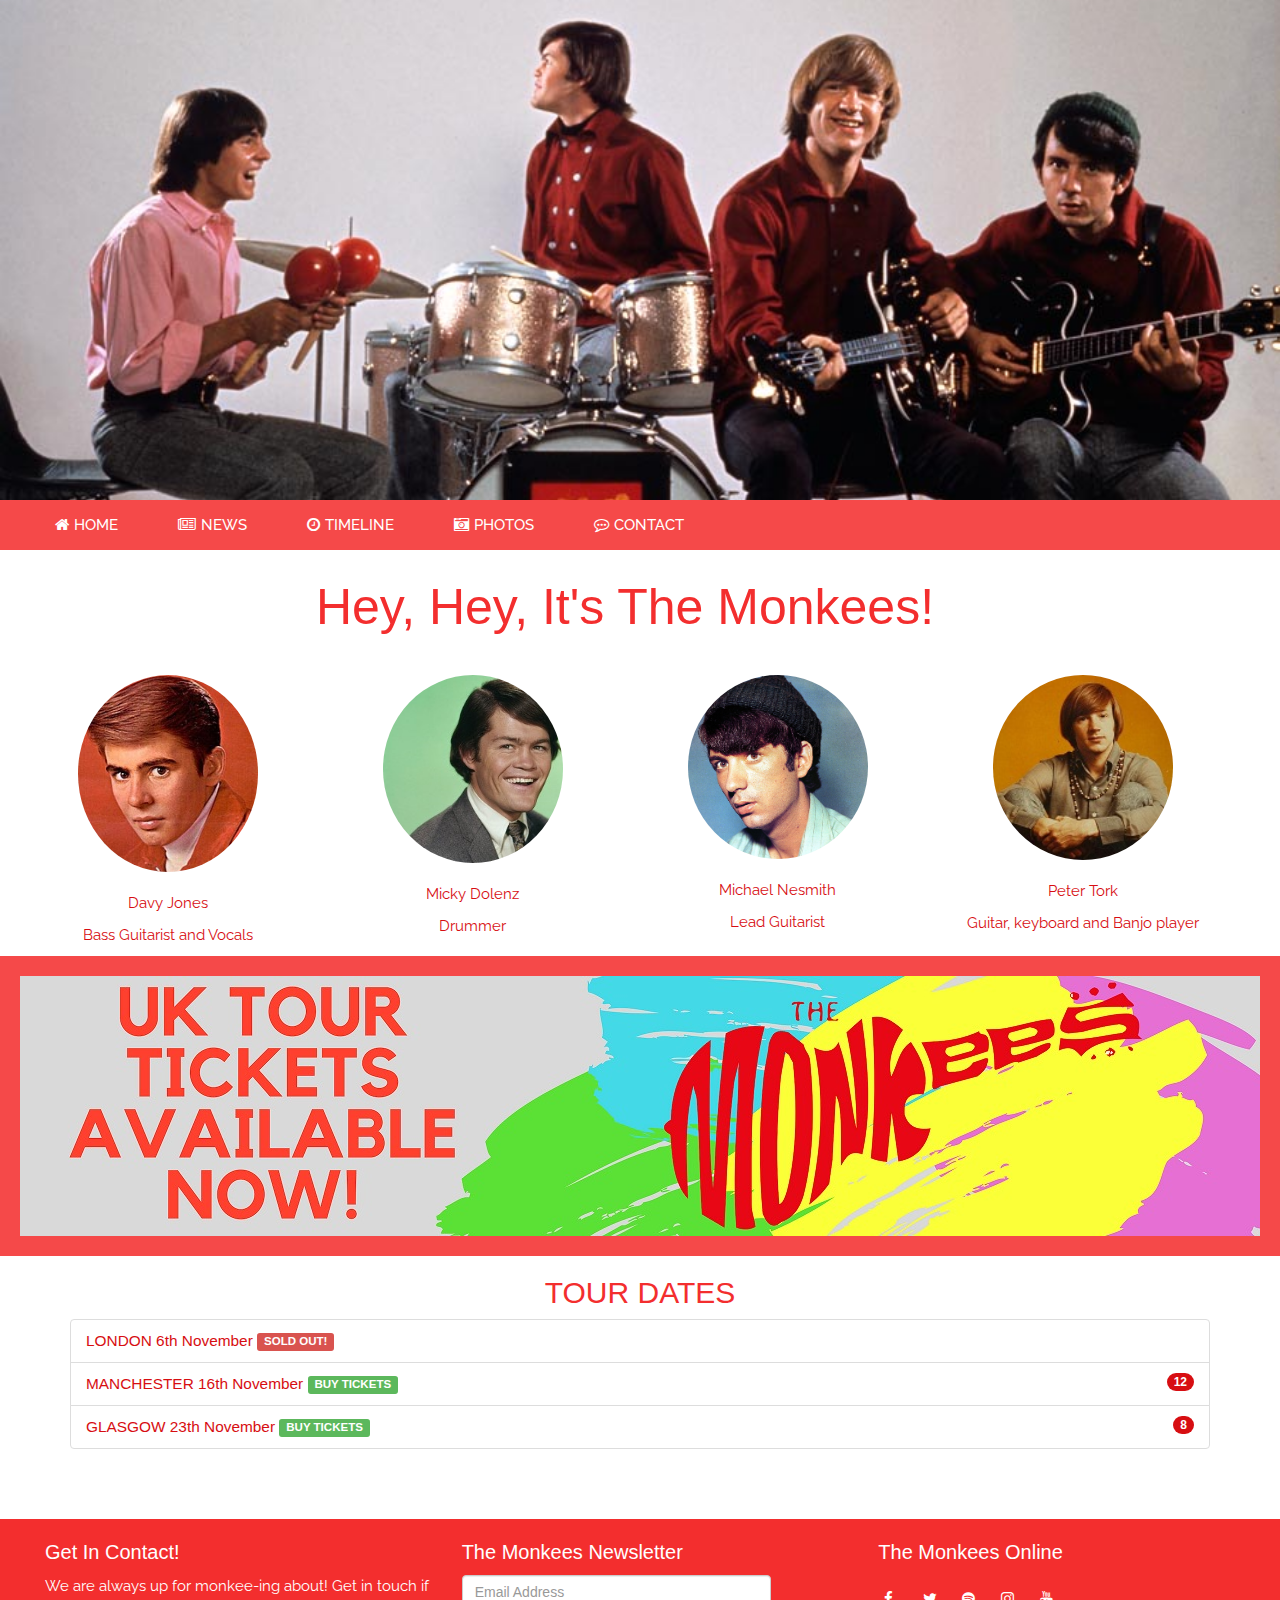
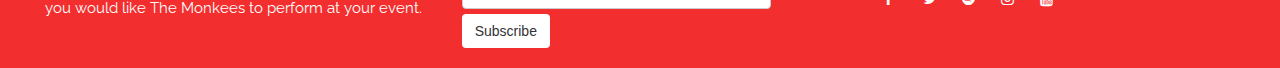
<file: index.html>
<!DOCTYPE html>
<html lang="en">

<head>
    <title>The Monkees!</title>
    <link rel="shortcut icon" href="assets/images/logo.png" type="image/png" />
    <meta name="viewport" content="width=device-width, initial-scale=1">
    <link rel="stylesheet" href="https://maxcdn.bootstrapcdn.com/bootstrap/3.3.7/css/bootstrap.min.css" type="text/css" />
    <link rel="stylesheet" href="https://stackpath.bootstrapcdn.com/font-awesome/4.7.0/css/font-awesome.min.css" type="text/css" />
    <link href="https://fonts.googleapis.com/css?family=Ubuntu" rel="stylesheet">
    <link rel="stylesheet" href="assets/css/style.css" type="text/css" />

    <script src="https://ajax.googleapis.com/ajax/libs/jquery/3.3.1/jquery.min.js"></script>
    <script src="https://maxcdn.bootstrapcdn.com/bootstrap/3.4.0/js/bootstrap.min.js"></script>
</head>

<body>
    <header>
        <div class="hero-image"></div>
        <div class="responsive-image"></div>
        <nav>
            <div class="container-fluid" id="navbar">
                <button class="navbar-toggle" data-toggle="collapse" data-target=".navbar-collapse">       
                     <i class="fa fa-bars"></i>
                </button>
                <div class="collapse navbar-collapse">
                    <ul class="nav navbar-nav navbar-left">
                        <li><a class="home" href="index.html"><i class="fa fa-home" aria-hidden="true"></i>Home</a></li>
                        <li><a class="news" href="news.html"><i class="fa fa-newspaper-o" aria-hidden="true"></i>News</a></li>
                        <li><a class="timeline" href="timeline.html"><i class="fa fa-clock-o"></i>Timeline</a></li>
                        <li><a class="photos" href="photos.html"><i class="fa fa-camera-retro" aria-hidden="true"></i>Photos</a></li>
                        <li><a class="contact" href="contact.html"><i class="fa fa-commenting-o" aria-hidden="true"></i>Contact</a></li>
                    </ul>
                </div>
            </div>
        </nav>
    </header>
    <section class="container-fluid">
        <div class="row col-lg-12 band-members">
            <h1 class="text-center">Hey, Hey, It's The Monkees!</h1>
            <div class="col-sm-3">
                <img src="assets/images/home/davyjones1.jpg" alt="davy" class="img-circle person">
                <div class="text-center">
                    <p>Davy Jones</p>
                    <p>Bass Guitarist and Vocals</p>
                </div>
            </div>
            <div class="col-sm-3">
                <img src="assets/images/home/mickey-dolenz.jpg" alt="mickey" class="img-circle person">
                <div class="text-center" id="mickey">
                    <p>Micky Dolenz</p>
                    <p>Drummer</p>
                </div>
            </div>
            <div class="col-sm-3">
                <img src="assets/images/home/michael.jpg" alt="michael" class="img-circle person">
                <div class="text-center" id="michael">
                    <p>Michael Nesmith</p>
                    <p>Lead Guitarist</p>
                </div>
            </div>
            <div class="col-sm-3">
                <img src="assets/images/home/peter1.jpg" alt="peter" class="img-circle person">
                <div class="text-center" id="peter">
                    <p>Peter Tork</p>
                    <p>Guitar, keyboard and Banjo player</p>
                </div>
            </div>
        </div>
    </section>
    <section class="container-fluid">
        <div class="row banner">
            <div class="col-md-12">
                <img class="img-fluid float-none" alt="banner" src="assets/images/news/banner.jpg">
            </div>
        </div>
        <h2 class="text-center">TOUR DATES</h2>
        <div class="container">
            <div class="tour-dates">
                <ul class="list-group contact-link">
                    <li class="list-group-item">LONDON 6th November
                        <span class="label label-danger">SOLD OUT!</span>
                    </li>
                    <li class="list-group-item ">MANCHESTER 16th November <span class="label label-success "><a href="# ">BUY TICKETS</a></span>
                        <span class="badge">12</span>
                    </li>
                    <li class="list-group-item ">GLASGOW 23th November <span class="label label-success "><a href="#">BUY TICKETS</a></span>
                        <span class="badge">8</span>
                    </li>
                </ul>
            </div>
        </div>
    </section>
    <footer class="container-fluid">
        <div class="footer row">
            <div class="col-md-4 contact-link">
                <h3><a href="contact.html">Get In Contact!</a>
                </h3>
                <p>
                    We are always up for monkee-ing about! Get in touch if you would like The Monkees to perform at your event.
                </p>
            </div>
            <div class="col-md-4">
                <h3>The Monkees Newsletter</h3>
                <form>
                    <div>
                        <input class="form-control" id="news-email" placeholder="Email Address" type="email" required>
                    </div>
                    <div class="footer-button">
                        <button class="btn button" type="submit" href="#">Subscribe</button>
                    </div>
                </form>
            </div>
            <div class="col-md-4 social">
                <h3>The Monkees Online</h3>
                <ul class="list-inline social-links">
                    <li class="facebook"><a target="_blank" href="https://www.facebook.com/TheMonkees/"><i class="fa fa-facebook"></i></a></li>
                    <li class="twitter"><a target="_blank" href="https://twitter.com/themonkees?lang=en"><i class="fa fa-twitter"></i></a></li>
                    <li class="spotify"><a target="_blank" href="https://open.spotify.com/artist/320EPCSEezHt1rtbfwH6Ck"><i class="fa fa-spotify"></i></a></li>
                    <li class="instagram"><a target="_blank" href="https://www.instagram.com/themonkees/?hl=en"><i class="fa fa-instagram"></i></a></li>
                    <li class="youtube"><a target="_blank" href="https://www.youtube.com/user/themonkees"><i class="fa fa-youtube"></i></a></li>
                </ul>
            </div>
        </div>
    </footer>
</body>

</html>
</file>
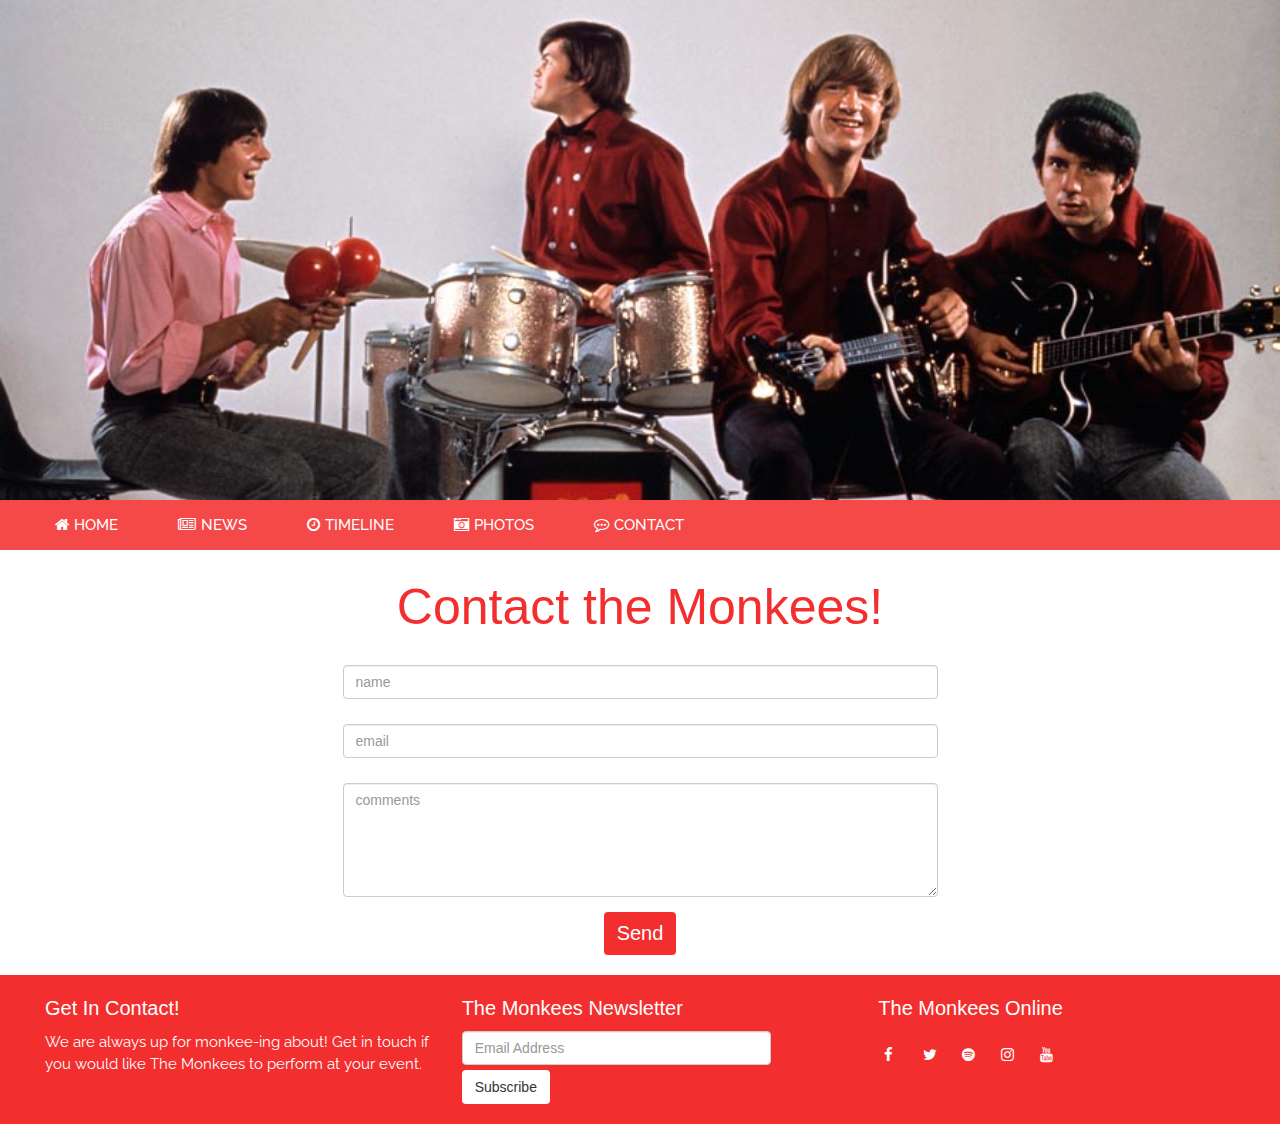
<file: contact.html>
<!DOCTYPE html>
<html lang="en">

<head>
    <title>The Monkees!</title>
    <meta name="viewport" content="width=device-width, initial-scale=1">
    <link rel="shortcut icon" href="assets/images/logo.png" type="image/png" />
    <link rel="stylesheet" href="https://maxcdn.bootstrapcdn.com/bootstrap/3.3.7/css/bootstrap.min.css" type="text/css" />
    <link rel="stylesheet" href="https://stackpath.bootstrapcdn.com/font-awesome/4.7.0/css/font-awesome.min.css" type="text/css" />
    <link href="https://fonts.googleapis.com/css?family=Ubuntu" rel="stylesheet">
    <link rel="stylesheet" href="assets/css/style.css" type="text/css" />

    <script src="https://ajax.googleapis.com/ajax/libs/jquery/3.3.1/jquery.min.js"></script>
    <script src="https://maxcdn.bootstrapcdn.com/bootstrap/3.4.0/js/bootstrap.min.js"></script>
</head>

<body>
    <header>
        <div class="hero-image"></div>
        <div class="responsive-image"></div>
        <nav>
            <div class="container-fluid" id="navbar">
                <button class="navbar-toggle" data-toggle="collapse" data-target=".navbar-collapse">       
                     <i class="fa fa-bars"></i>
                </button>
                <div class="collapse navbar-collapse">
                    <ul class="nav navbar-nav navbar-left">
                        <li><a class="home" href="index.html"><i class="fa fa-home" aria-hidden="true"></i>Home</a></li>
                        <li><a class="news" href="news.html"><i class="fa fa-newspaper-o" aria-hidden="true"></i>News</a></li>
                        <li><a class="timeline" href="timeline.html"><i class="fa fa-clock-o"></i>Timeline</a></li>
                        <li><a class="photos" href="photos.html"><i class="fa fa-camera-retro" aria-hidden="true"></i>Photos</a></li>
                        <li><a class="contact" href="contact.html"><i class="fa fa-commenting-o" aria-hidden="true"></i>Contact</a></li>
                    </ul>
                </div>
            </div>
        </nav>
    </header>
    <section class="container-fluid">
        <h1 class="text-center">Contact the Monkees!</h1>
        <form action="contact.html" class="col-md-6 col-md-offset-3">
            <div class="form-group">
                <input class="form-control" id="name" placeholder="name" type="text" required>
            </div>
            <div class="form-group">
                <input class="form-control" id="email" placeholder="email" type="email" required>
            </div>

            <div class="form-group">
                <textarea class="form-control" rows="5" id="comment" placeholder="comments"></textarea>
            </div>
            <div class="contact-button text-center">
                <button type="submit" class="btn btn-secondary contact-btn">Send</button>
            </div>
        </form>
    </section>
    <footer class="container-fluid">
        <div class="footer row">
            <div class="col-md-4 contact-link">
                <h3><a href="contact.html">Get In Contact!</a>
                </h3>
                <p>
                    We are always up for monkee-ing about! Get in touch if you would like The Monkees to perform at your event.
                </p>
            </div>
            <div class="col-md-4">
                <h3>The Monkees Newsletter</h3>
                <form>
                    <div>
                        <input class="form-control" id="news-email" placeholder="Email Address" type="email" required>
                    </div>
                    <div class="footer-button">
                        <button class="btn button" type="submit" href="#">Subscribe</button>
                    </div>
                </form>
            </div>
            <div class="col-md-4 social">
                <h3>The Monkees Online</h3>
                <ul class="list-inline social-links">
                    <li class="facebook"><a target="_blank" href="https://www.facebook.com/TheMonkees/"><i class="fa fa-facebook"></i></a></li>
                    <li class="twitter"><a target="_blank" href="https://twitter.com/themonkees?lang=en"><i class="fa fa-twitter"></i></a></li>
                    <li class="spotify"><a target="_blank" href="https://open.spotify.com/artist/320EPCSEezHt1rtbfwH6Ck"><i class="fa fa-spotify"></i></a></li>
                    <li class="instagram"><a target="_blank" href="https://www.instagram.com/themonkees/?hl=en"><i class="fa fa-instagram"></i></a></li>
                    <li class="youtube"><a target="_blank" href="https://www.youtube.com/user/themonkees"><i class="fa fa-youtube"></i></a></li>
                </ul>
            </div>
        </div>
    </footer>
</body>

</html>
</file>
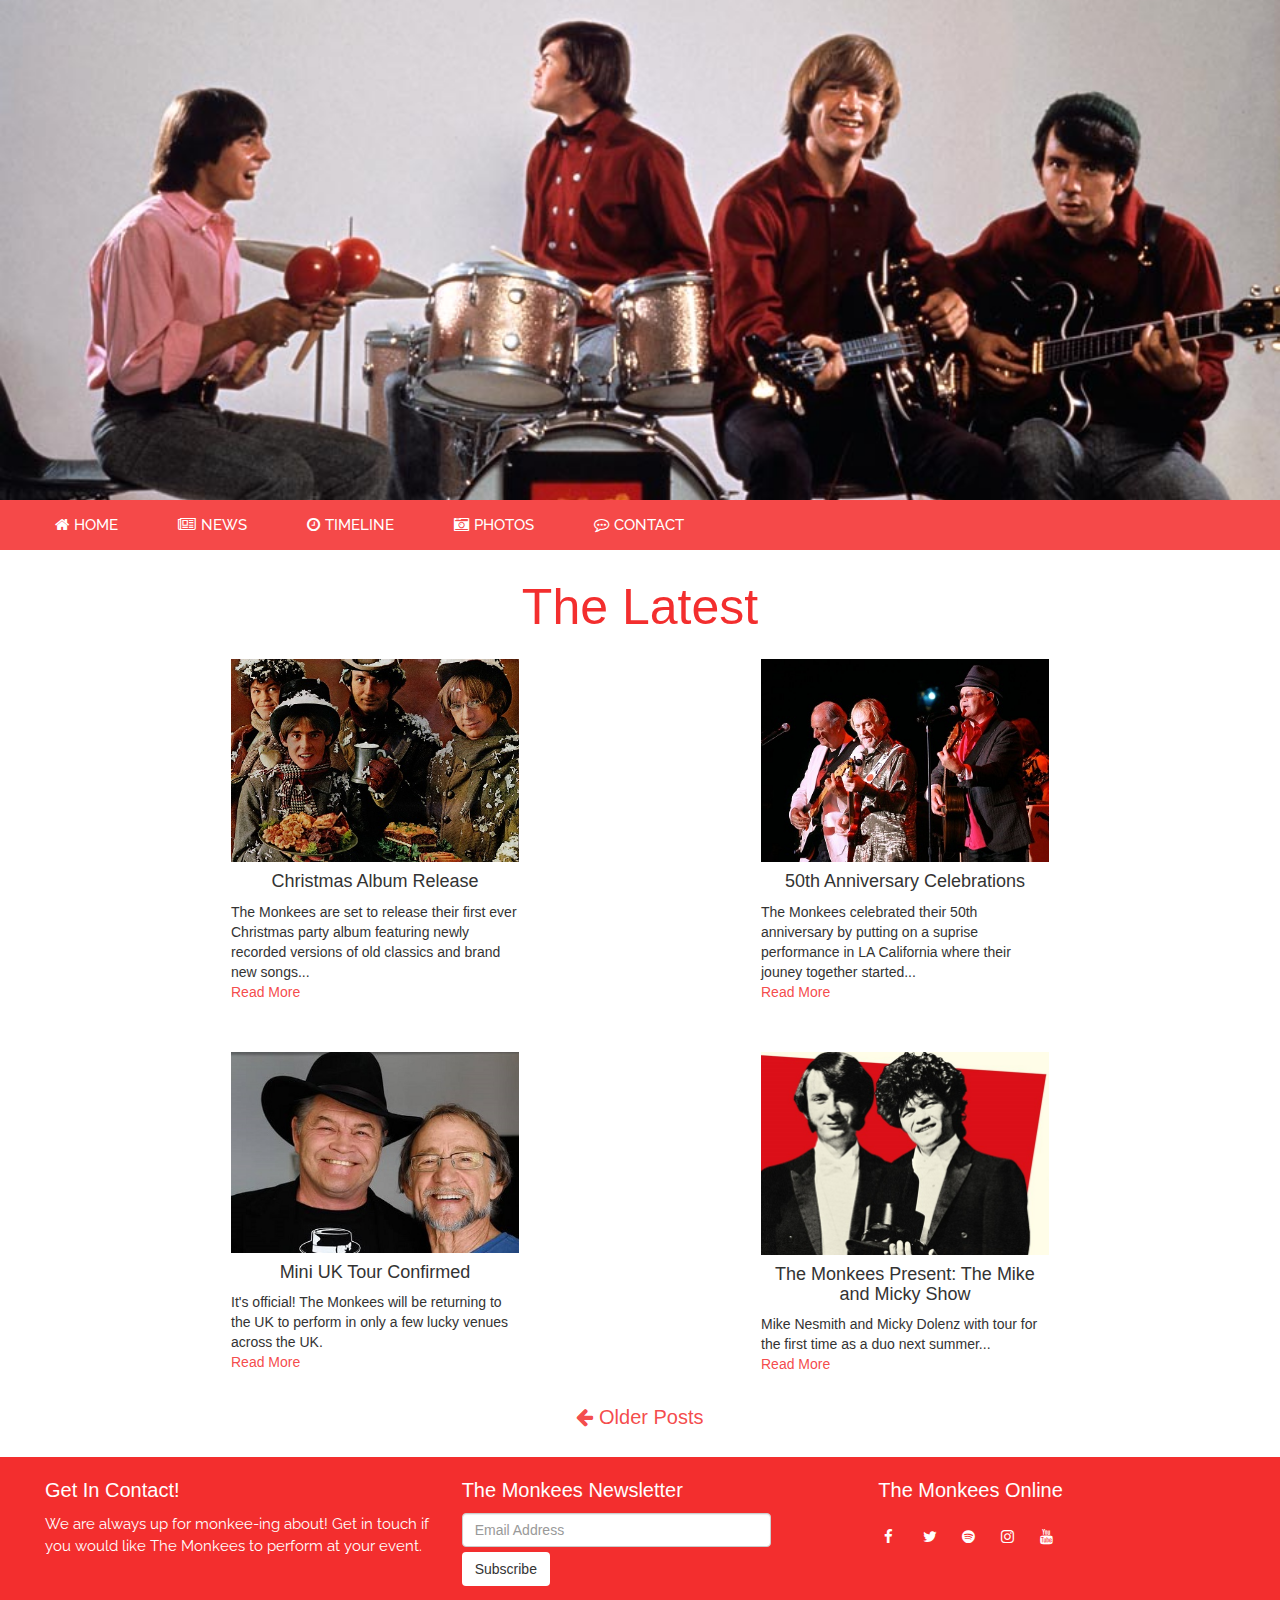
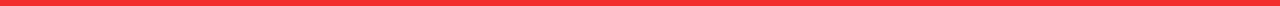
<file: news.html>
<!DOCTYPE html>
<html lang="en">


<head>
    <title>The Monkees!</title>
    <meta name="viewport" content="width=device-width, initial-scale=1">
    <link rel="shortcut icon" href="assets/images/logo.png" type="image/png" />
    <link rel="stylesheet" href="https://maxcdn.bootstrapcdn.com/bootstrap/3.3.7/css/bootstrap.min.css" type="text/css" />
    <link rel="stylesheet" href="https://stackpath.bootstrapcdn.com/font-awesome/4.7.0/css/font-awesome.min.css" type="text/css" />
    <link href="https://fonts.googleapis.com/css?family=Ubuntu" rel="stylesheet">
    <link rel="stylesheet" href="assets/css/style.css" type="text/css" />

    <script src="https://ajax.googleapis.com/ajax/libs/jquery/3.3.1/jquery.min.js"></script>
    <script src="https://maxcdn.bootstrapcdn.com/bootstrap/3.4.0/js/bootstrap.min.js"></script>
</head>

<body>
    <header>
        <div class="hero-image"></div>
        <div class="responsive-image"></div>
        <nav>
            <div class="container-fluid" id="navbar">
                <button class="navbar-toggle" data-toggle="collapse" data-target=".navbar-collapse">       
                     <i class="fa fa-bars"></i>
                </button>
                <div class="collapse navbar-collapse">
                    <ul class="nav navbar-nav navbar-left">
                        <li><a class="home" href="index.html"><i class="fa fa-home" aria-hidden="true"></i>Home</a></li>
                        <li><a class="news" href="news.html"><i class="fa fa-newspaper-o" aria-hidden="true"></i>News</a></li>
                        <li><a class="timeline" href="timeline.html"><i class="fa fa-clock-o"></i>Timeline</a></li>
                        <li><a class="photos" href="photos.html"><i class="fa fa-camera-retro" aria-hidden="true"></i>Photos</a></li>
                        <li><a class="contact" href="contact.html"><i class="fa fa-commenting-o" aria-hidden="true"></i>Contact</a></li>
                    </ul>
                </div>
            </div>
        </nav>
    </header>
    <section class="container-fluid ">
        <h1 class="text-center">
            The Latest
        </h1>
        <div class="thumbnail posts-link">
            <div class="row">
                <div class="col-sm-3 col-sm-offset-2">
                    <img class="img-fluid" src="assets/images/news/christmas-monkees.jpg" alt="post-one" style="width:100%">
                    <h4 class="text-center">Christmas Album Release</h4>
                    <p>The Monkees are set to release their first ever Christmas party album featuring newly recorded versions of old classics and brand new songs...
                        <br><a href=#>Read More</a>
                    </p>
                </div>
                <div class="col-sm-3 col-sm-offset-2">
                    <img class="img-fluid" src="assets/images/news/anniversary2.jpg" alt="post-two" style="width:100%">
                    <h4 class="text-center">50th Anniversary Celebrations</h4>
                    <p>The Monkees celebrated their 50th anniversary by putting on a suprise performance in LA California where their jouney together started...
                        <br><a href=#>Read More</a>
                    </p>
                </div>
            </div>
            <div class="row">
                <div class="col-sm-3 col-sm-offset-2 news-thumbnail">
                    <img class="img-fluid" src="assets/images/news/announce.jpg" alt="post-three" style="width:100%">
                    <h4 class="text-center">Mini UK Tour Confirmed</h4>
                    <p>It's official! The Monkees will be returning to the UK to perform in only a few lucky venues across the UK.
                        <br><a href=#>Read More</a>
                    </p>
                </div>
                <div class="col-sm-3 col-sm-offset-2 news-thumbnail">
                    <img class="img-fluid" src="assets/images/news/mikemickeyshow2.jpg" alt="post-four" style="width:100%">
                    <h4 class="text-center">The Monkees Present: The Mike and Micky Show</h4>
                    <p> Mike Nesmith and Micky Dolenz with tour for the first time as a duo next summer...
                        <br><a href=#>Read More</a>
                    </p>
                </div>
            </div>
            <div class="col-md-12">
                <h3 class="text-center">
                    <a href="#">
                     <i class="fa fa-arrow-left" aria-hidden="true"></i>
                     Older Posts
                    </a>
                </h3>
            </div>
        </div>
    </section>
    <footer class="container-fluid">
        <div class="footer row">
            <div class="col-md-4 contact-link">
                <h3><a href="contact.html">Get In Contact!</a>
                </h3>
                <p>
                    We are always up for monkee-ing about! Get in touch if you would like The Monkees to perform at your event.
                </p>
            </div>
            <div class="col-md-4">
                <h3>The Monkees Newsletter</h3>
                <form>
                    <div>
                        <input class="form-control" id="news-email" placeholder="Email Address" type="email" required>
                    </div>
                    <div class="footer-button">
                        <button class="btn button" type="submit" href="#">Subscribe</button>
                    </div>
                </form>
            </div>
            <div class="col-md-4 social">
                <h3>The Monkees Online</h3>
                <ul class="list-inline social-links">
                    <li class="facebook"><a target="_blank" href="https://www.facebook.com/TheMonkees/"><i class="fa fa-facebook"></i></a></li>
                    <li class="twitter"><a target="_blank" href="https://twitter.com/themonkees?lang=en"><i class="fa fa-twitter"></i></a></li>
                    <li class="spotify"><a target="_blank" href="https://open.spotify.com/artist/320EPCSEezHt1rtbfwH6Ck"><i class="fa fa-spotify"></i></a></li>
                    <li class="instagram"><a target="_blank" href="https://www.instagram.com/themonkees/?hl=en"><i class="fa fa-instagram"></i></a></li>
                    <li class="youtube"><a target="_blank" href="https://www.youtube.com/user/themonkees"><i class="fa fa-youtube"></i></a></li>
                </ul>
            </div>
        </div>
    </footer>
</body>

</html>
</file>
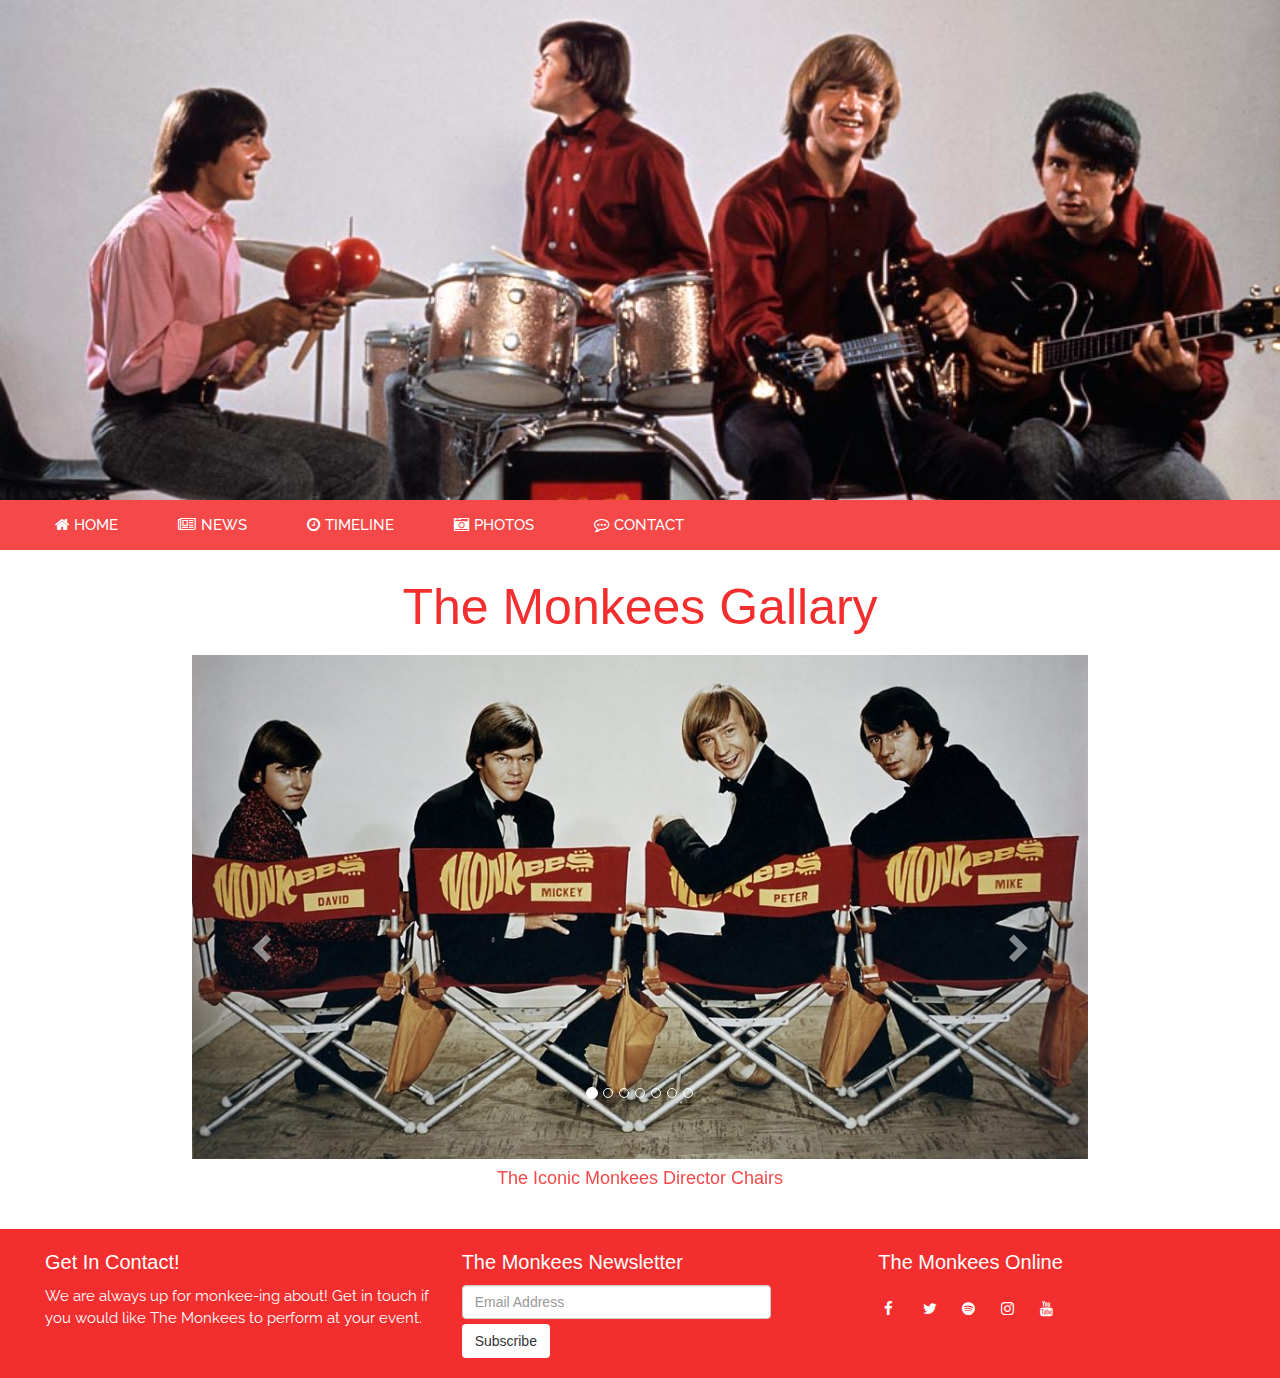
<file: photos.html>
<!DOCTYPE html>
<html lang="en">

<head>
    <title>The Monkees!</title>
    <meta name="viewport" content="width=device-width, initial-scale=1">
    <link rel="shortcut icon" href="assets/images/logo.png" type="image/png" />
    <link rel="stylesheet" href="https://maxcdn.bootstrapcdn.com/bootstrap/3.3.7/css/bootstrap.min.css" type="text/css" />
    <link rel="stylesheet" href="https://stackpath.bootstrapcdn.com/font-awesome/4.7.0/css/font-awesome.min.css" type="text/css" />
    <link href="https://fonts.googleapis.com/css?family=Ubuntu" rel="stylesheet">
    <link rel="stylesheet" href="assets/css/style.css" type="text/css" />

    <script src="https://ajax.googleapis.com/ajax/libs/jquery/3.3.1/jquery.min.js"></script>
    <script src="https://maxcdn.bootstrapcdn.com/bootstrap/3.4.0/js/bootstrap.min.js"></script>
</head>

<body>
    <header>
        <div class="hero-image"></div>
        <div class="responsive-image"></div>
        <nav>
            <div class="container-fluid" id="navbar">
                <button class="navbar-toggle" data-toggle="collapse" data-target=".navbar-collapse">       
                     <i class="fa fa-bars"></i>
                </button>
                <div class="collapse navbar-collapse">
                    <ul class="nav navbar-nav navbar-left">
                        <li><a class="home" href="index.html"><i class="fa fa-home" aria-hidden="true"></i>Home</a></li>
                        <li><a class="news" href="news.html"><i class="fa fa-newspaper-o" aria-hidden="true"></i>News</a></li>
                        <li><a class="timeline" href="timeline.html"><i class="fa fa-clock-o"></i>Timeline</a></li>
                        <li><a class="photos" href="photos.html"><i class="fa fa-camera-retro" aria-hidden="true"></i>Photos</a></li>
                        <li><a class="contact" href="contact.html"><i class="fa fa-commenting-o" aria-hidden="true"></i>Contact</a></li>
                    </ul>
                </div>
            </div>
        </nav>
    </header>
    <section class="text-center">
        <h1>The Monkees Gallary</h1>
        <div id="myCarousel" class="carousel">
            <ol class="carousel-indicators">
                <li data-target="#myCarousel" data-slide-to="0" class="active"></li>
                <li data-target="#myCarousel" data-slide-to="1"></li>
                <li data-target="#myCarousel" data-slide-to="2"></li>
                <li data-target="#myCarousel" data-slide-to="3"></li>
                <li data-target="#myCarousel" data-slide-to="4"></li>
                <li data-target="#myCarousel" data-slide-to="5"></li>
                <li data-target="#myCarousel" data-slide-to="6"></li>
            </ol>
            <div class="carousel-inner">
                <div class="item active">
                    <img src="assets/images/photos/carousel5.jpg" alt="carousel-one">
                    <h4>The Iconic Monkees Director Chairs</h4>
                </div>
                <div class="item">
                    <img src="assets/images/photos/carousel3.jpg" alt="carousel-two">
                    <h4>The Monkees On Set</h4>
                </div>
                <div class="item">
                    <img src="assets/images/photos/carousel4.jpg" alt="carousel-three">
                    <h4>Performing In Blue!</h4>
                </div>
                <div class="item">
                    <img src="assets/images/photos/carousel1.jpg" alt="carousel-four">
                    <h4>The Monkees Preferred Red Screens Over Green</h4>
                </div>
                <div class="item">
                    <img src="assets/images/photos/carousel6.jpg" alt="carousel-five">
                    <h4>Looking Through The Frame</h4>
                </div>
                <div class="item">
                    <img src="assets/images/photos/carousel7.jpg" alt="carousel-six">
                    <h4>Reunion Selfie!</h4>
                </div>
                <div class="item">
                    <img src="assets/images/photos/carousel8.jpg" alt="carousel-seven">
                    <h4>Reunited In 1986</h4>
                </div>
            </div>
            <div>
                <a class="left carousel-control" href="#myCarousel" role="button" data-slide="prev">
                    <span class="glyphicon glyphicon-chevron-left" aria-hidden="true"></span>
                    <span class="sr-only">Previous</span>
                 </a>
                <a class="right carousel-control" href="#myCarousel" role="button" data-slide="next">
                    <span class="glyphicon glyphicon-chevron-right" aria-hidden="true"></span>
                    <span class="sr-only">Next</span>
                 </a>
            </div>
        </div>
    </section>
    <footer class="container-fluid">
        <div class="footer row">
            <div class="col-md-4 contact-link">
                <h3><a href="contact.html">Get In Contact!</a>
                </h3>
                <p>
                    We are always up for monkee-ing about! Get in touch if you would like The Monkees to perform at your event.
                </p>
            </div>
            <div class="col-md-4">
                <h3>The Monkees Newsletter</h3>
                <form>
                    <div>
                        <input class="form-control" id="news-email" placeholder="Email Address" type="email" required>
                    </div>
                    <div class="footer-button">
                        <button class="btn button" type="submit" href="#">Subscribe</button>
                    </div>
                </form>
            </div>
            <div class="col-md-4 social">
                <h3>The Monkees Online</h3>
                <ul class="list-inline social-links">
                    <li class="facebook"><a target="_blank" href="https://www.facebook.com/TheMonkees/"><i class="fa fa-facebook"></i></a></li>
                    <li class="twitter"><a target="_blank" href="https://twitter.com/themonkees?lang=en"><i class="fa fa-twitter"></i></a></li>
                    <li class="spotify"><a target="_blank" href="https://open.spotify.com/artist/320EPCSEezHt1rtbfwH6Ck"><i class="fa fa-spotify"></i></a></li>
                    <li class="instagram"><a target="_blank" href="https://www.instagram.com/themonkees/?hl=en"><i class="fa fa-instagram"></i></a></li>
                    <li class="youtube"><a target="_blank" href="https://www.youtube.com/user/themonkees"><i class="fa fa-youtube"></i></a></li>
                </ul>
            </div>
        </div>
    </footer>
</body>

</html>
</file>
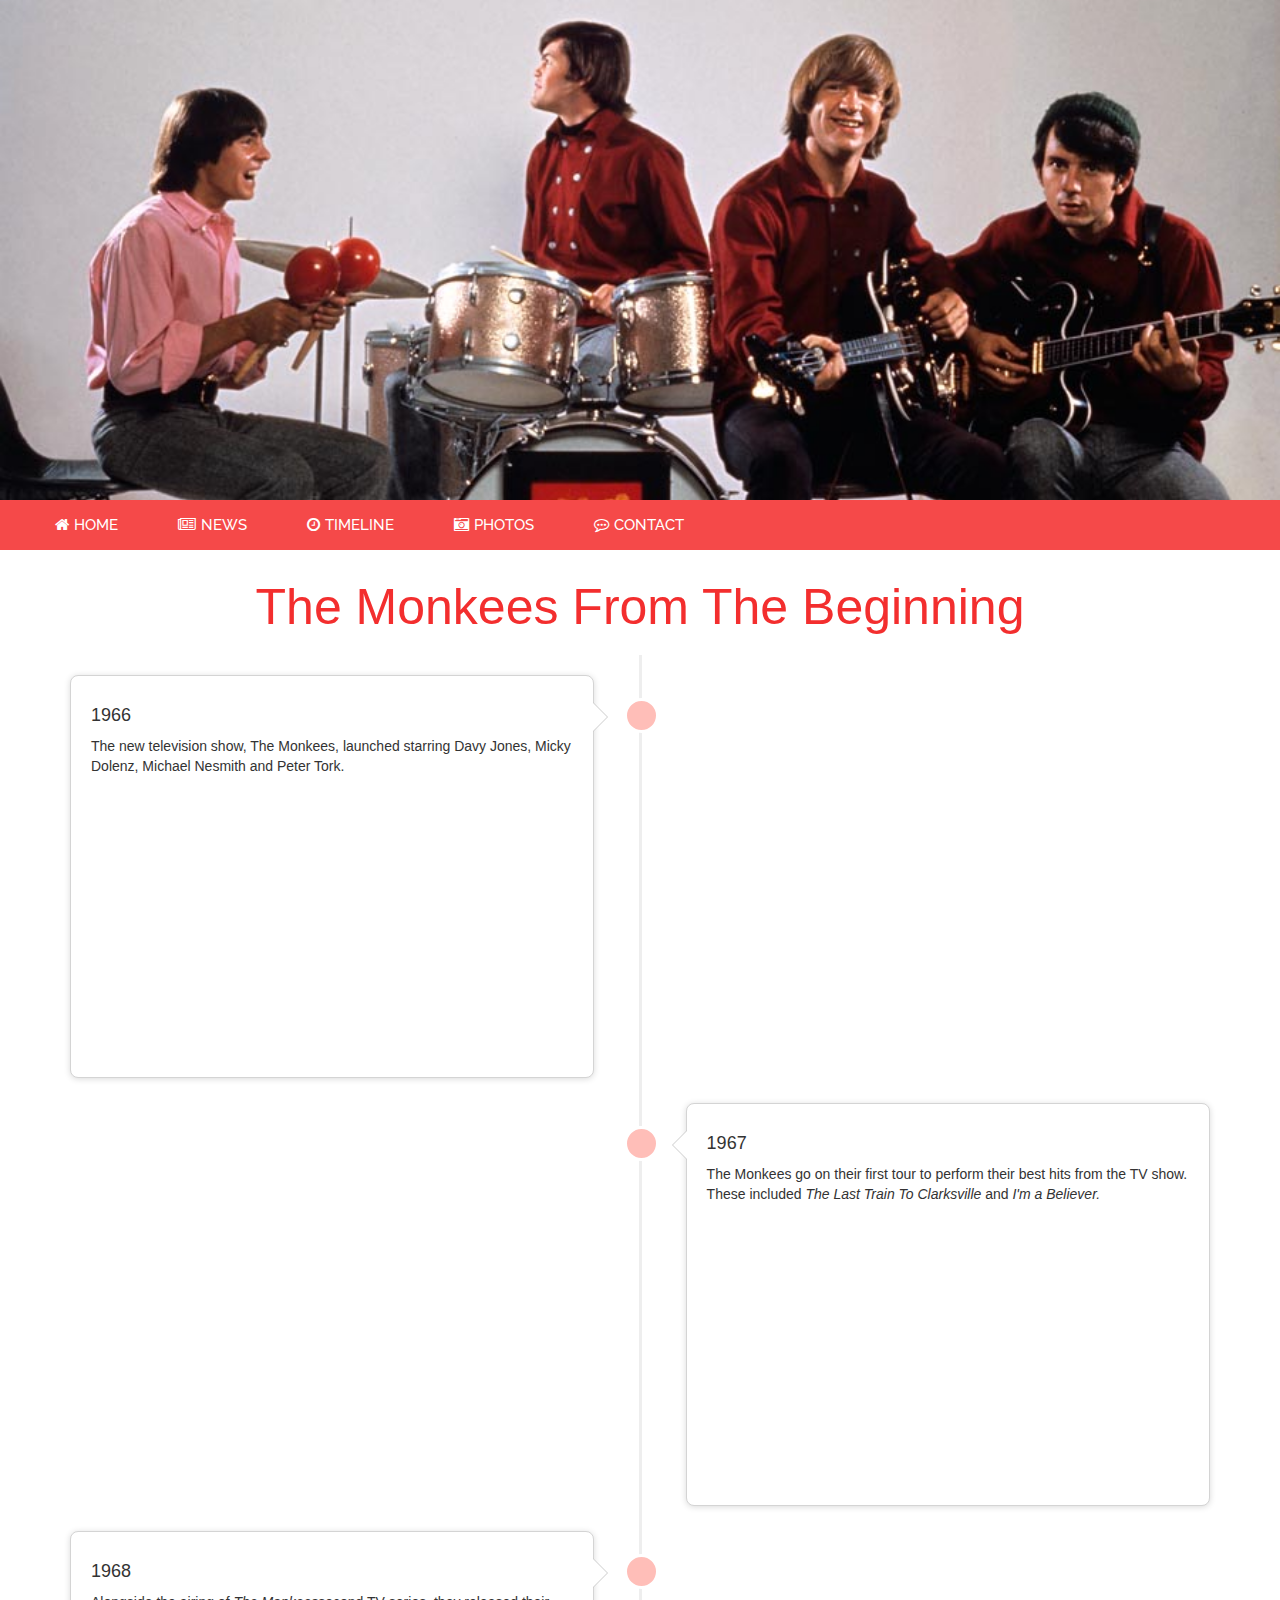
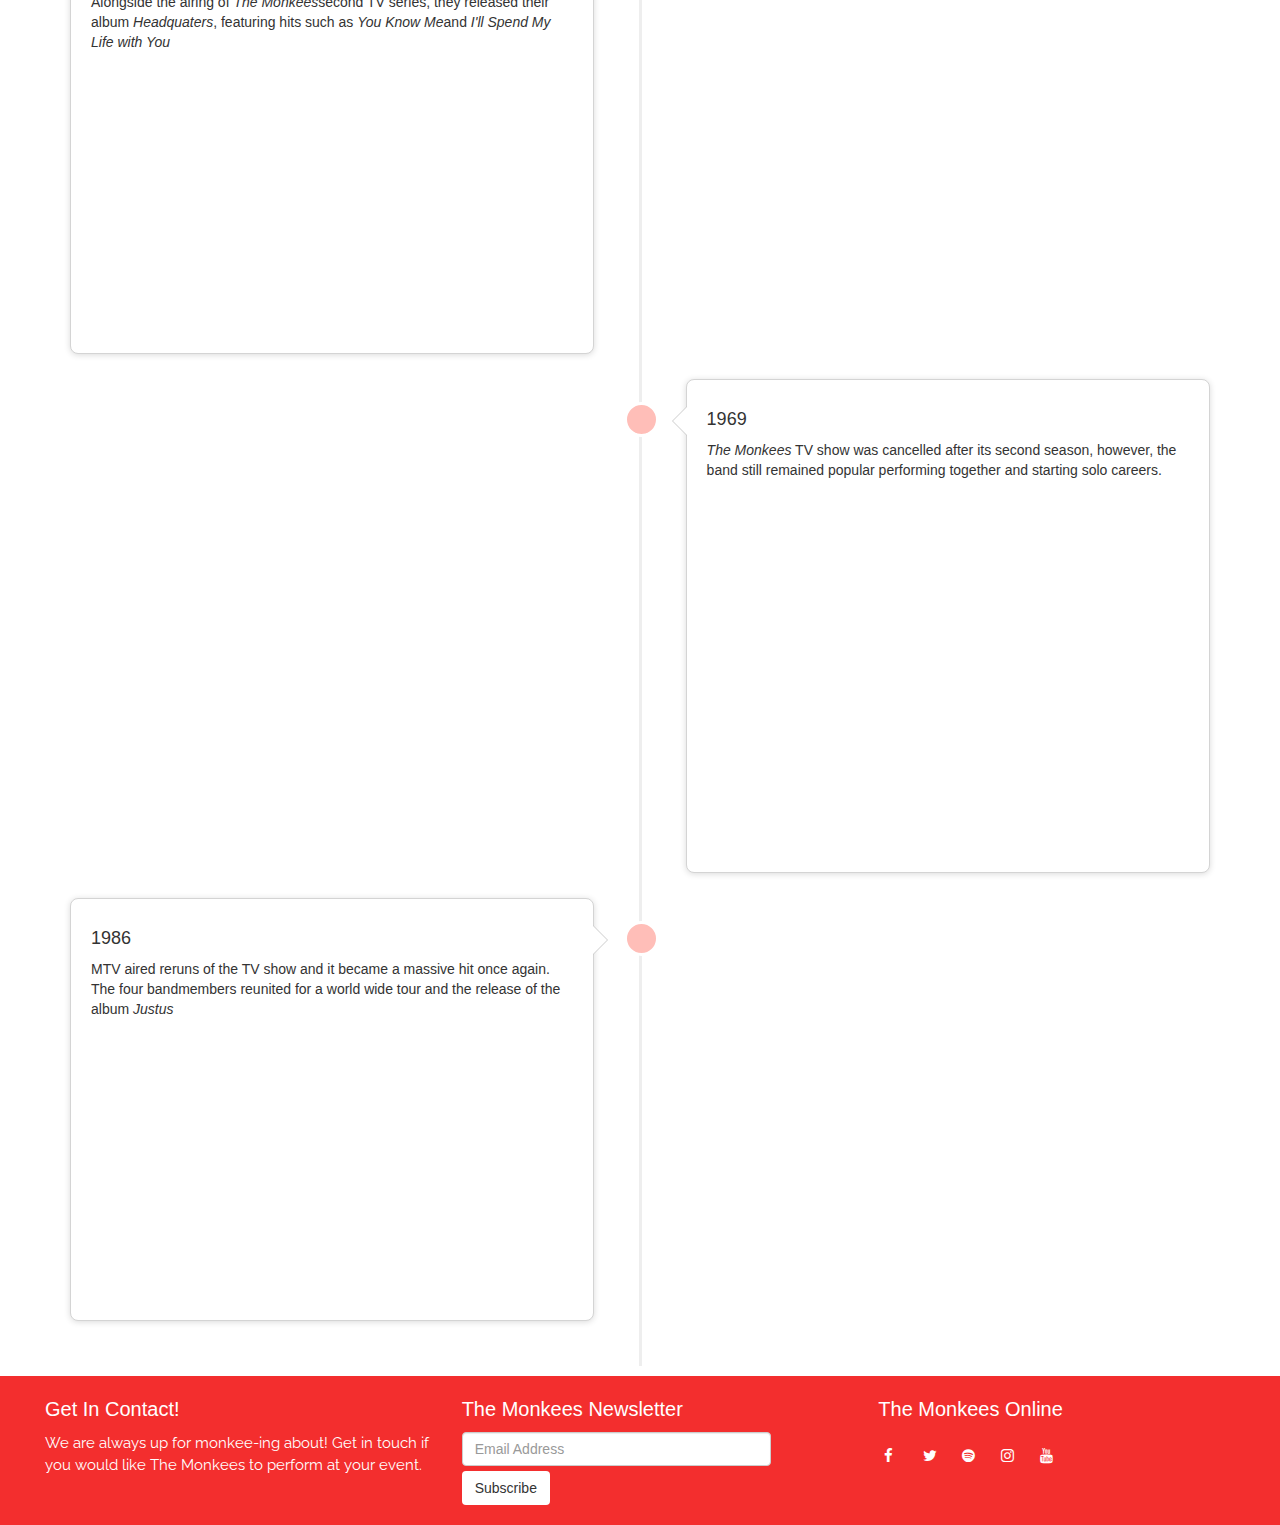
<file: timeline.html>
<!DOCTYPE html>
<html lang="en">

<head>
    <title>The Monkees!</title>
    <meta name="viewport" content="width=device-width, initial-scale=1">
    <link rel="shortcut icon" href="assets/images/logo.png" type="image/png" />
    <link rel="stylesheet" href="https://maxcdn.bootstrapcdn.com/bootstrap/3.3.7/css/bootstrap.min.css" type="text/css" />
    <link rel="stylesheet" href="https://stackpath.bootstrapcdn.com/font-awesome/4.7.0/css/font-awesome.min.css" type="text/css" />
    <link href="https://fonts.googleapis.com/css?family=Ubuntu" rel="stylesheet">
    <link rel="stylesheet" href="assets/css/style.css" type="text/css" />

    <script src="https://ajax.googleapis.com/ajax/libs/jquery/3.3.1/jquery.min.js"></script>
    <script src="https://maxcdn.bootstrapcdn.com/bootstrap/3.4.0/js/bootstrap.min.js"></script>
</head>

<body>
    <header>
        <div class="hero-image"></div>
        <div class="responsive-image"></div>
        <nav>
            <div class="container-fluid" id="navbar">
                <button class="navbar-toggle" data-toggle="collapse" data-target=".navbar-collapse">       
                     <i class="fa fa-bars"></i>
                </button>
                <div class="collapse navbar-collapse">
                    <ul class="nav navbar-nav navbar-left">
                        <li><a class="home" href="index.html"><i class="fa fa-home" aria-hidden="true"></i>Home</a></li>
                        <li><a class="news" href="news.html"><i class="fa fa-newspaper-o" aria-hidden="true"></i>News</a></li>
                        <li><a class="timeline" href="timeline.html"><i class="fa fa-clock-o"></i>Timeline</a></li>
                        <li><a class="photos" href="photos.html"><i class="fa fa-camera-retro" aria-hidden="true"></i>Photos</a></li>
                        <li><a class="contact" href="contact.html"><i class="fa fa-commenting-o" aria-hidden="true"></i>Contact</a></li>
                    </ul>
                </div>
            </div>
        </nav>
    </header>
    <section>
        <div class="container">
            <div class="text-center">
                <h1>The Monkees From The Beginning</h1>
            </div>
            <ul id="timeline">
                <li>
                    <div class="tl-circ"></div>
                    <div class="timeline-panel">
                        <div class="tl-heading">
                            <h4>1966</h4>
                            <div class="tl-body">
                                <p>The new television show, The Monkees, launched starring Davy Jones, Micky Dolenz, Michael Nesmith and Peter Tork.</p>
                                <div class="embed-responsive embed-responsive-16by9">
                                    <iframe class="embed-responsive-item" src="https://www.youtube.com/embed/96A0uyFWQHs"></iframe>
                                </div>
                            </div>
                        </div>
                    </div>
                </li>
                <li class="timeline-inverted">
                    <div class="tl-circ"></div>
                    <div class="tl-circ"></div>
                    <div class="timeline-panel">
                        <div class="tl-heading">
                            <h4>1967</h4>
                        </div>
                        <div class="tl-body">
                            <p>The Monkees go on their first tour to perform their best hits from the TV show. These included <i>The Last Train To Clarksville</i> and <i>I'm a Believer.</i>
                            </p>
                            <div class="embed-responsive embed-responsive-16by9">
                                <iframe class="embed-responsive-item" src="https://www.youtube.com/embed/tMmM8TWvCzE"></iframe>
                            </div>
                        </div>
                    </div>
                </li>
                <li>
                    <div class="tl-circ"></div>
                    <div class="timeline-panel">
                        <div class="tl-heading">
                            <h4>1968</h4>
                        </div>
                        <div class="tl-body">
                            <p>Alongside the airing of <i>The Monkees</i>second TV series, they released their album <i>Headquaters</i>, featuring hits such as <i>You Know Me</i>and <i>I'll Spend My Life with You</i></p>
                            <div class="embed-responsive embed-responsive-16by9">
                                <iframe class="embed-responsive-item" src="https://www.youtube.com/embed/PLN6yni3voE"></iframe>
                            </div>
                        </div>
                    </div>
                </li>
                <li class="timeline-inverted">
                    <div class="tl-circ"></div>
                    <div class="timeline-panel">
                        <div class="tl-heading">
                            <h4>1969</h4>
                        </div>
                        <div class="tl-body">
                            <p><i>The Monkees</i> TV show was cancelled after its second season, however, the band still remained popular performing together and starting solo careers.
                            </p>
                            <div class="embed-responsive embed-responsive-4by3">
                                <iframe class="embed-responsive-item" src="https://www.youtube.com/embed/sayrnZKqONw"></iframe>
                            </div>
                        </div>
                    </div>
                </li>
                <li>
                    <div class="tl-circ"></div>
                    <div class="timeline-panel">
                        <div class="tl-heading">
                            <h4>1986</h4>
                            <p>MTV aired reruns of the TV show and it became a massive hit once again. The four bandmembers reunited for a world wide tour and the release of the album <i>Justus</i></p>
                            <div class="embed-responsive embed-responsive-16by9">
                                <iframe class="embed-responsive-item" src="https://www.youtube.com/embed/jnE6LSNPU3g"></iframe>
                            </div>
                        </div>
                    </div>
                </li>
            </ul>
        </div>
    </section>
    <footer class="container-fluid">
        <div class="footer row">
            <div class="col-md-4 contact-link">
                <h3><a href="contact.html">Get In Contact!</a>
                </h3>
                <p>
                    We are always up for monkee-ing about! Get in touch if you would like The Monkees to perform at your event.
                </p>
            </div>
            <div class="col-md-4">
                <h3>The Monkees Newsletter</h3>
                <form>
                    <div>
                        <input class="form-control" id="news-email" placeholder="Email Address" type="email" required>
                    </div>
                    <div class="footer-button">
                        <button class="btn button" type="submit" href="#">Subscribe</button>
                    </div>
                </form>
            </div>
            <div class="col-md-4 social">
                <h3>The Monkees Online</h3>
                <ul class="list-inline social-links">
                    <li class="facebook"><a target="_blank" href="https://www.facebook.com/TheMonkees/"><i class="fa fa-facebook"></i></a></li>
                    <li class="twitter"><a target="_blank" href="https://twitter.com/themonkees?lang=en"><i class="fa fa-twitter"></i></a></li>
                    <li class="spotify"><a target="_blank" href="https://open.spotify.com/artist/320EPCSEezHt1rtbfwH6Ck"><i class="fa fa-spotify"></i></a></li>
                    <li class="instagram"><a target="_blank" href="https://www.instagram.com/themonkees/?hl=en"><i class="fa fa-instagram"></i></a></li>
                    <li class="youtube"><a target="_blank" href="https://www.youtube.com/user/themonkees"><i class="fa fa-youtube"></i></a></li>
                </ul>
            </div>
        </div>
    </footer>
</body>

</html>
</file>
<file: assets/css/style.css>
@import url('https://fonts.googleapis.com/css?family=Raleway:100,200,300,400,500');

/*----------------------------------------------heading*/

.hero-image {
    height: 500px;
    width: 100%;
    background-image: url("../images/home/index-pic.jpg");
    background-position: center;
    background-repeat: no-repeat;
    background-size: cover;
    display: none;
}

.responsive-image {
    height: 300px;
    width: 100%;
    background-image: url("../images/home/responsive-heroimage.png");
    background-position: center;
    background-repeat: no-repeat;
    display: block;
}

/*----------------------------------------------special paddings, headings, etc*/

h1 {
    font-weight: 500;
    font-size: 50px;
    color: #f32e2e;
    padding: 10px 10px;
}

h2 {
    font-weight: 500;
    font-size: 30px;
    color: #f32e2e;
}

h3 {
    font-size: 2rem;
    font-weight: 500;
    color: #fff;
    line-height: 1.3;
}

.contact-link>h3>a {
    text-decoration: none;
    color: #ffffff;
}

.contact-link>li>span>a {
    text-decoration: none;
    color: #ffffff;
}

.posts-link a {
    text-decoration: none;
    color: #f32e2ede;
}

/*----------------------------------------------nav-bar*/

.nav li {
    padding: 0 15px;
}


.nav li a {
    text-transform: uppercase;
    font-family: 'Raleway', sans-serif;
    font-weight: 500;
    color: #fff;
    font-size: 1.1em;
    text-decoration: none;
}

.nav i {
    padding-right: 5px;
}

#navbar {
    padding-left: 10px;
    background-color: #f32e2e;
    float: none;
    display: block;
    text-align: left;

}

.navbar-nav>li>a:hover,
.navbar-nav>li>a:focus {
    background-color: #c4070b;
    transition: 0.35s ease-in-out;
}

#navbar.social-links {
    padding: 10px 20px 0px 0px;
    float: right;
    display: none;

}

#navbar.social-links li a {
    text-decoration: none;
}

.fa-bars {
    color: #fff;
}

/*----------------------------------------------home page*/

.img-fluid {
    max-width: 100%;
    height: auto;
}

.banner img {
    padding-top: 20px;
    padding-bottom: 20px;
    display: block;
    margin: auto;
}

.person {
    border: 20px solid transparent;
    display: block;
    margin: auto;
    width: 80%;
    padding-bottom: 0px;
}


.band-members p {
    font-family: 'Raleway', sans-serif;
    font-size: 1.1em;
    color: #d70e12;
}

.banner {
    background-color: #f32e2ede;
}

.tour-dates {
    padding-bottom: 50px;

}

.list-group-item {
    font-size: 1.1em;
    color: #d70e12;

}

.list-group-item .badge {
    background-color: #d70e12;
    float: none;
}


/*----------------------------------------------news*/

.thumbnail {
    border: none;
}

.news-thumbnail {
    padding-top: 0px;
}

.fa-arrow-left {
    padding-bottom: 20px;
}


/*----------------------------------------------timeline*/

#timeline {
    list-style: none;
    padding: 20px 0 20px;
    position: relative;
}


.tldate {
    display: block;
    width: 200px;
    background: #414141;
    border: 3px solid #212121;
    color: #ededed;
    margin: 0 auto;
    padding: 3px 0;
    font-weight: bold;
    text-align: center;
    -webkit-box-shadow: 0 0 11px rgba(0, 0, 0, 0.35);
}

#timeline li {
    margin-bottom: 25px;
    position: relative;
}

#timeline li .timeline-panel {
    width: 100%;
    background: #fff;
    border: 1px solid #d4d4d4;
    padding: 20px;
    -webkit-border-radius: 8px;
    -moz-border-radius: 8px;
    -webkit-box-shadow: 0 1px 6px rgba(0, 0, 0, 0.15);
    -moz-box-shadow: 0 1px 6px rgba(0, 0, 0, 0.15);
    box-shadow: 0 1px 6px rgba(0, 0, 0, 0.15);
}



/*----------------------------------------------photos*/

.carousel {
    width: 70%;
    margin: auto;
    padding-bottom: 30px;
}

.carousel-indicators {
    bottom: 30%;
}

.carousel-inner>.item>img {
    width: 100%;
    margin: auto;
}

.carousel-inner>.item>h4 {
    color: #f32e2ede;
}

.glyphicon-chevron-left {
    float: left;
}

.carousel-control.left,
.carousel-control.right {
    background-image: none;
}

/*----------------------------------------------contact*/

.form-group {
    padding-top: 10px;
}

.contact-btn {
    color: #fff;
    background-color: #f32e2e;
    font-size: 2rem;
    font-weight: 300;
}

.contact-button {
    padding-bottom: 20px;
}

textarea {
    resize: vertical;
}

/*----------------------------------------------footer*/

.footer {
    padding: 0px 0px 20px 30px;
    text-decoration: none;
    background-color: #f32e2e;

}

.footer p {
    font-family: 'Raleway', sans-serif;
    font-size: 1.1em;
    color: #fff;
}

.footer .social-links {
    padding: 10px 20px 0px 0px;
}


.footer .social-links li a :hover {
    background-color: #c4070b;
}

.footer .social-links li a i {
    width: 25px;
    height: 25px;
    padding: 10px 6px;
    border-radius: 50%;
    font-size: 15px;
    line-height: 7px;
    text-align: left;
    color: #fff;
    transition: 0.35s ease-in-out;
    -moz-transition: 0.35s ease-in-out;
    -webkit-transition: 0.35s ease-in-out;
    -o-transition: 0.35s ease-in-out;
}

.footer-button {
    padding-top: 5px;
}

.button {
    background-color: #ffffff;
}

.footer .form-control {
    width: 80%;
}

/*----------------------------------------------media queries*/

@media screen and (min-width: 600px) {
    .hero-image {
        display: block;

    }
    .responsive-image {
        display: none;
        width: 100%;
    }

}

@media screen and (min-width: 768px) {
    .carousel-indicators {
        bottom: 20%;
    }
    .news-thumbnail {
        padding-top: 40px;
    }

    #timeline {
        list-style: none;
        padding: 20px 0 20px;
        position: relative;
    }

    #timeline:before {
        top: 0;
        bottom: 0;
        position: absolute;
        content: " ";
        width: 3px;
        background-color: #eee;
        left: 50%;
        margin-left: -1.5px;
    }

    .tldate {
        display: block;
        width: 200px;
        background: #414141;
        border: 3px solid #212121;
        color: #ededed;
        margin: 0 auto;
        padding: 3px 0;
        font-weight: bold;
        text-align: center;
        -webkit-box-shadow: 0 0 11px rgba(0, 0, 0, 0.35);
    }

    #timeline li {
        margin-bottom: 25px;
        position: relative;
    }

    #timeline li:before,
    #timeline li:after {
        content: " ";
        display: table;
    }

    #timeline li:after {
        clear: both;
    }

    #timeline li:before,
    #timeline li:after {
        content: " ";
        display: table;
    }


    #timeline li .timeline-panel {
        width: 46%;
        float: left;
        background: #fff;
        border: 1px solid #d4d4d4;
        padding: 20px;
        position: relative;
        -webkit-border-radius: 8px;
        -moz-border-radius: 8px;
        border-radius: 8px;
        -webkit-box-shadow: 0 1px 6px rgba(0, 0, 0, 0.15);
        -moz-box-shadow: 0 1px 6px rgba(0, 0, 0, 0.15);
        box-shadow: 0 1px 6px rgba(0, 0, 0, 0.15);
    }

    #timeline li .timeline-panel:before {
        position: absolute;
        top: 26px;
        right: -15px;
        display: inline-block;
        border-top: 15px solid transparent;
        border-left: 15px solid #ccc;
        border-right: 0 solid #ccc;
        border-bottom: 15px solid transparent;
        content: " ";
    }

    #timeline li .timeline-panel:after {
        position: absolute;
        top: 27px;
        right: -14px;
        display: inline-block;
        border-top: 14px solid transparent;
        border-left: 14px solid #fff;
        border-right: 0 solid #fff;
        border-bottom: 14px solid transparent;
        content: " ";
    }

    #timeline li .timeline-panel.noarrow:before,
    #timeline li .timeline-panel.noarrow:after {
        top: 0;
        right: 0;
        display: none;
        border: 0;
    }

    #timeline li.timeline-inverted .timeline-panel {
        float: right;
    }

    #timeline li.timeline-inverted .timeline-panel:before {
        border-left-width: 0;
        border-right-width: 15px;
        left: -15px;
        right: auto;
    }

    #timeline li.timeline-inverted .timeline-panel:after {
        border-left-width: 0;
        border-right-width: 14px;
        left: -14px;
        right: auto;
    }

    #timeline li .tl-circ {
        position: absolute;
        top: 23px;
        left: 50%;
        text-align: center;
        background: #FFBEB8;
        color: white;
        width: 35px;
        height: 35px;
        line-height: 35px;
        margin-left: -16px;
        border: 3px solid;
        border-top-right-radius: 50%;
        border-top-left-radius: 50%;
        border-bottom-right-radius: 50%;
        border-bottom-left-radius: 50%;
        z-index: 99999;
    }
}

@media screen and (min-width: 992px) {
    #navbar {
        padding-left: 10px;
        background-color: #f32e2ede;
        text-align: center;
    }
    #navbar .social-links {
        display: block;
    }
    .list-group-item .badge {
        float: right;
    }
}
</file>
